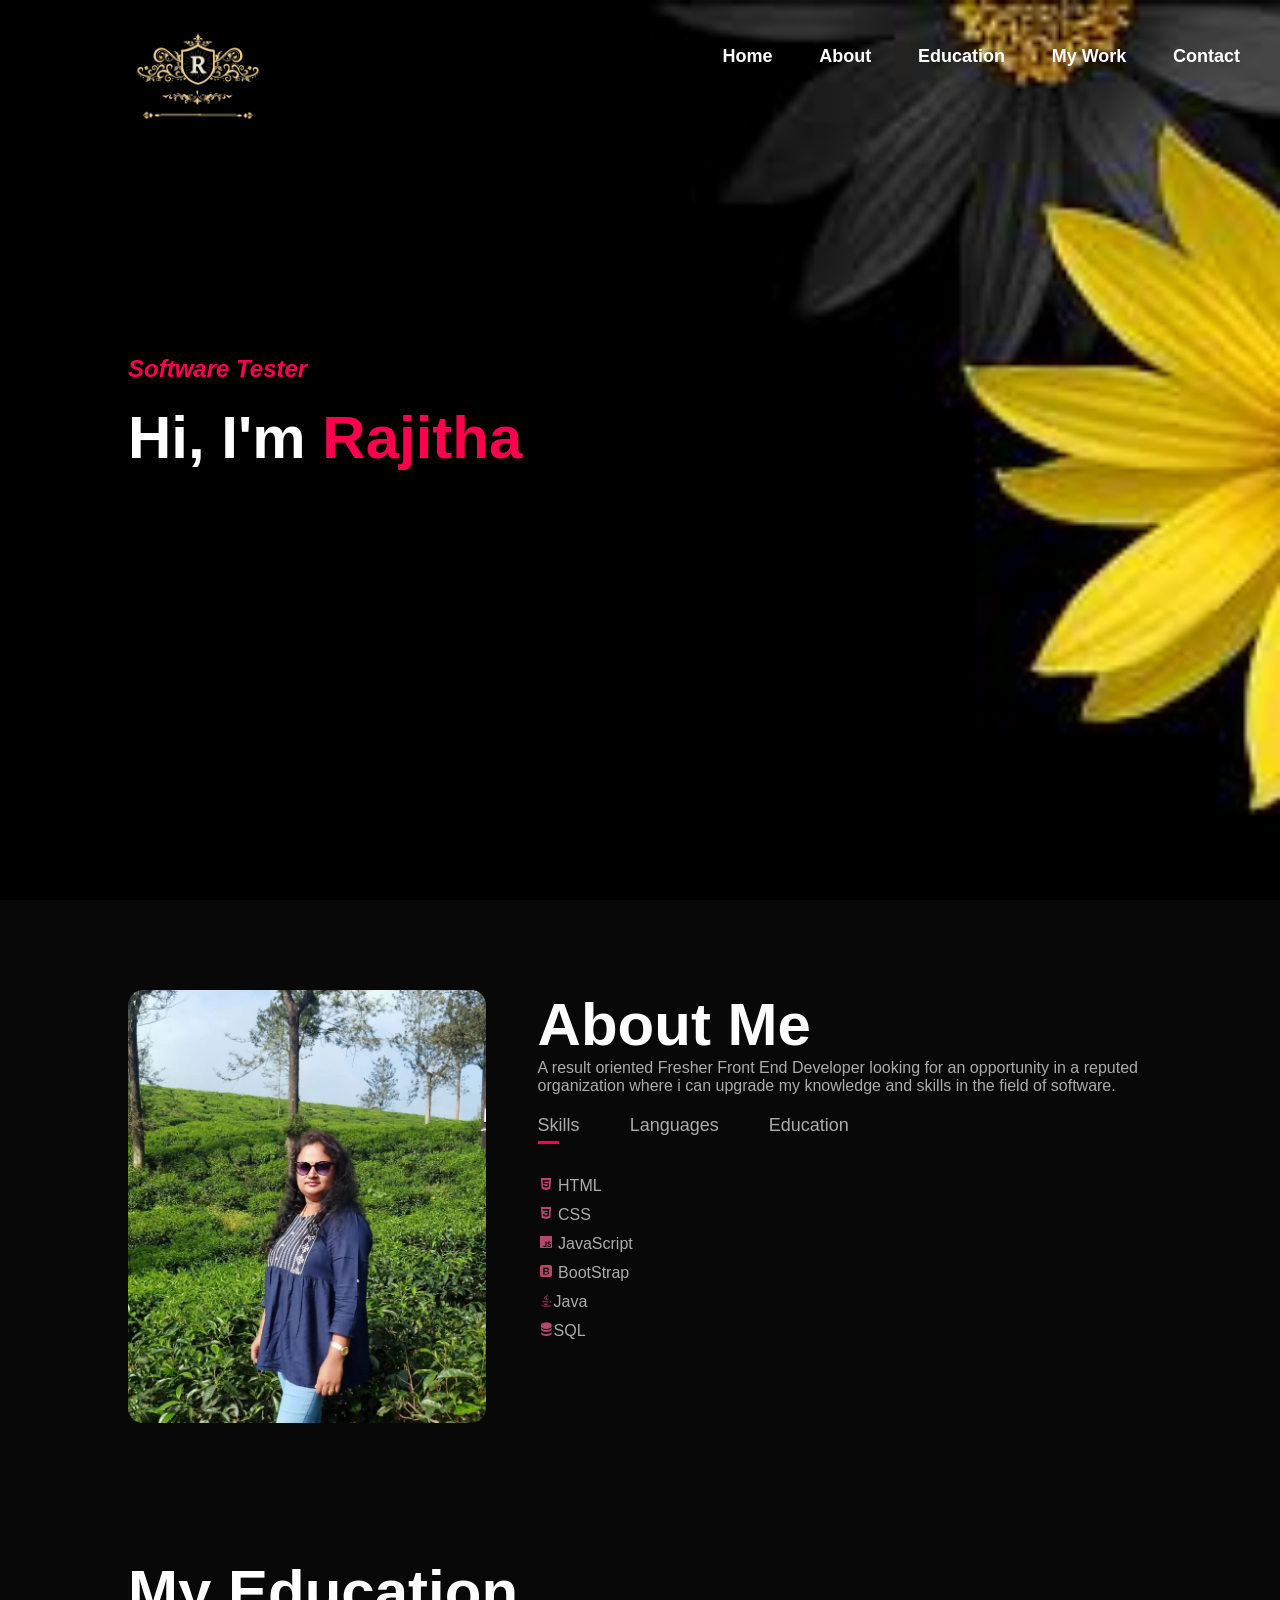
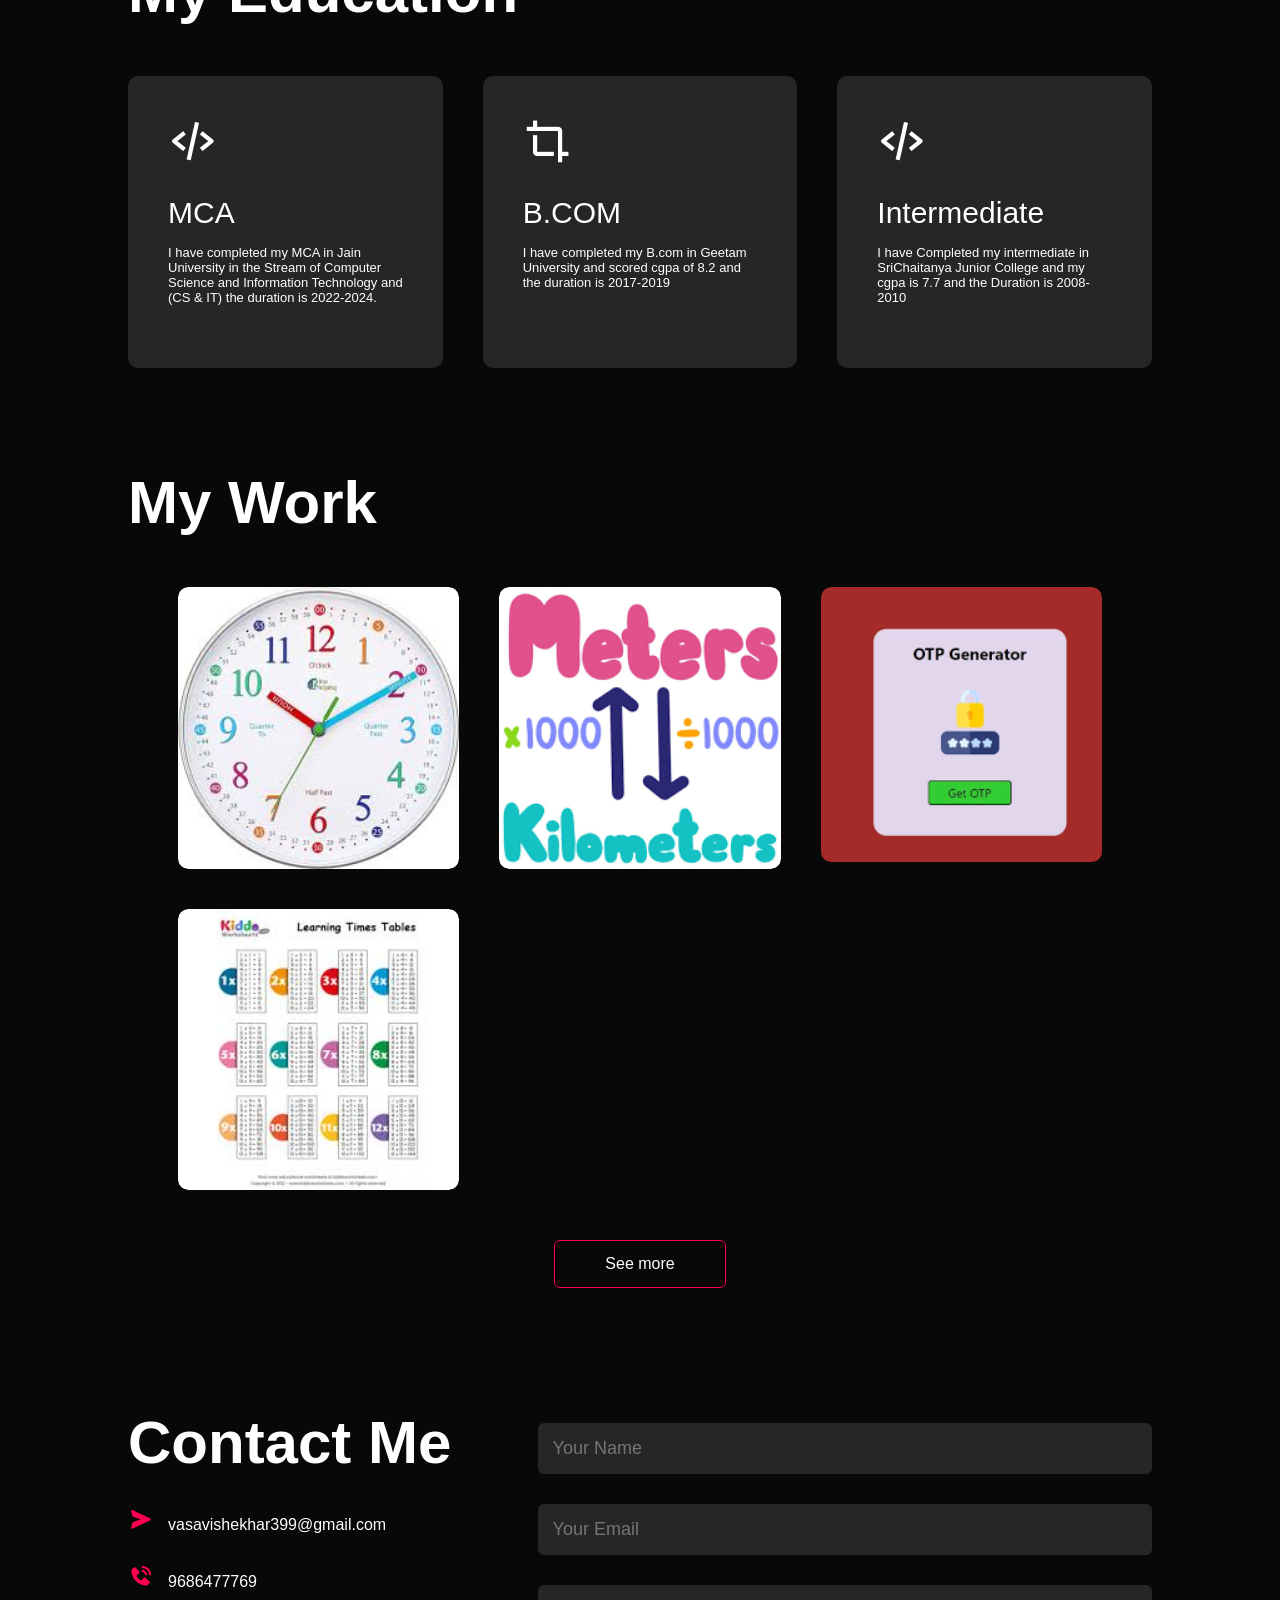
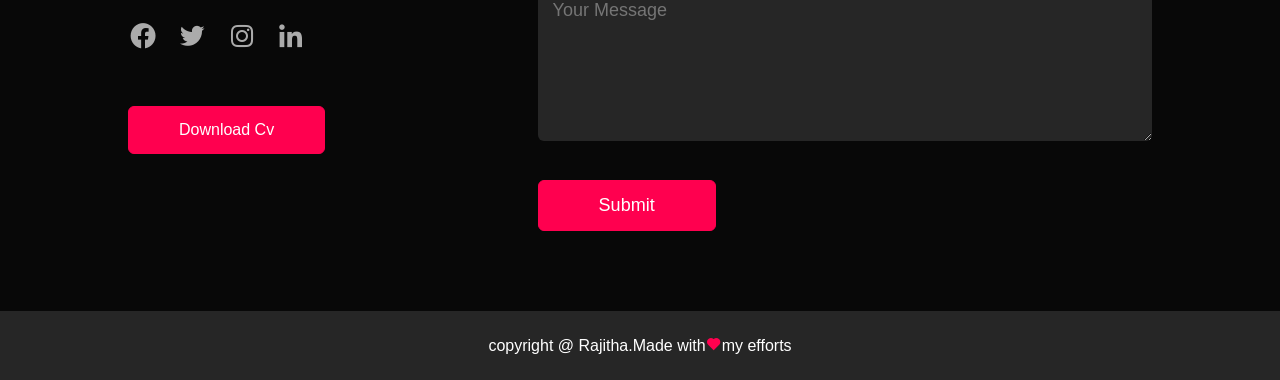
<file: index.html>
<!DOCTYPE html>
<html lang="en">
  <head>
    <meta charset="UTF-8" />
    <meta name="viewport" content="width=device-width, initial-scale=1.0" />
    <title>Personal Portfolio Website</title>
    <link rel="stylesheet" href="portfolio.css" />
    <link href="https://unpkg.com/boxicons@2.1.4/css/boxicons.min.css" rel="stylesheet" />
    <!-- <script src="https://Kit.fontawesome.com/c4254e24a8.js" crossorgin="anonymous"></script> -->
  </head>
  <body>
    <div id="header">
       <div class="container">
          <nav >

            <img src="2.png" class="logo" >
             <ul  id="sidemenu">
               <li><a href="#header">Home</a></li>
               <li><a href="#about">About</a></li>
               <li><a href="#services">Education</a></li>
               <li><a href="#portfolio">My Work</a></li>
               <li><a href="#contact">Contact</a></li>
              <i class="bx bx-x" onclick="closemenu()"></i>
             </ul>
             <i class="bx bx-menu" onclick="openmenu()"></i>
          </nav>
          <div class="header-text">
               <p class="web">Web Developer</p>
                <h1>Hi, I'm <span>Rajitha</span></h1>
          </div>
       </div>
    </div>
    <!--- ------ about---------- -- -->
   <div id="about">
      <div class="container">
         <div class="row">

            <div class="about-col-1">
                <img src="mypic2.jpg" />
            </div>

            <div class="about-col-2">
                 <h1 class="sub-title">About Me</h1>
                 <p>A result oriented Fresher Front End Developer looking for an opportunity in a reputed organization 
                    where i can upgrade my knowledge and skills in the field of software. </p>

           <div class="tab-titles">
              <p class="tab-links active-link" onclick="opentab('skills')"> Skills</p>
              <p class="tab-links" onclick="opentab('languages')">Languages</p>
              <p class="tab-links" onclick="opentab('education')">Education</p>
           </div>

           <div class="tab-contents active-tab" id="skills">
             <ul>
               <li><i class='bx bxl-html5' style='color:#b54769'></i> HTML</li>
               <li><i class='bx bxl-css3' style='color:#b54769'></i> CSS</li>
               <li><i class='bx bxl-javascript' style='color:#b54769'></i> JavaScript</li>
               <li><i class='bx bxl-bootstrap' style='color:#b54769'></i> BootStrap</li>
               <li><i class='bx bxl-java' style='color:#b54769'></i>Java</li>
               <li><i class='bx bxs-data'style='color:#b54769'></i>SQL</li>
             </ul>
           </div>

          <div class="tab-contents" id="languages">
            <ul>
              <li>English</li>
              <li>Telugu</li>
              <li>Hindi</li>
              <li>Kannada</li>
            </ul>
          </div>

          <div class="tab-contents" id="education">
            <ul>
              <li><span>2024</span><br>MCA</li>
              <li><span>2019</span><br>BCOM</li>
              <li><span>2008-2010</span><br>Intermediate</li>
              <li><span>2008</span><br>SSC</li>
            </ul>
          </div>

        </div>
      </div>
    </div>
  </div>

    <!-- ----------------services--------- -->
 <div id="services">
    <div class="container">
          <h1 class="sub-title">My Education</h1>
          <div class="services-list">
             <div>
              <i class='bx bx-code-alt'></i>
                 <h2>MCA</h2>
                 <p>I have completed my MCA in Jain University in the Stream of Computer Science and Information Technology and
                  (CS & IT)  the duration is 2022-2024.</p>
                 <a href="#"></a>
            </div>

            <div>
              <i class='bx bx-crop'></i>
                <h2>B.COM</h2>
                <p>I have completed my B.com in Geetam University  and scored cgpa of 8.2 and
                   the duration is 2017-2019</p>
                 <a href="#"></a>
            </div>

            <div>
                  <i class='bx bx-code-alt'></i>
                 <h2>Intermediate</h2>
                 <p>I have Completed my intermediate in SriChaitanya Junior College and my cgpa is 7.7 and 
                    the Duration is 2008-2010</p>
                 <a href="#"></a>
            </div>

            <!-- <div>
              <i class='bx bx-code-alt'></i>
             <h2>App Design</h2>
             <p> Lorem ipsum dolor sit amet, consectetur adipisicing elit. Vitae,
                quisquam eius fuga quaerat unde impedit illo ipsam iste reiciendis
                voluptas animi doloremque numquam exercitationem ab nemo doloribus
                velit eligendi odit?</p>
             <a href="#">Learn more</a>
        </div> -->

        </div>
      </div>
    </div>
    <!--------------Portfolio----------->
    <div id="portfolio">
        <div class="container">
            <h1 class="sub-title">My Work</h1>
            <div class="work-list">

               <div class="work">
                     <img src="imagesclockanalog.jpeg" >
                     <div class="layer">
                        <h3>AnalogClock</h3>
                         <p>This project makes use of JavaScript, HTML, and CSS.
                          AnalogClock is a tool we use to tell the current time 
                          using moving hands and a circular dial marked with
                          hours,minutes and sometimes seconds.   </p>
                         <a href=" https://9686477769.github.io/AnalogClock/" ><i class='bx bx-link-external'></i></a>
                     </div>
                </div>

              <div class="work">
                   <img src="imagescoverter.png" >
                   <div class="layer">
                       <h3>Converter</h3>
                       <p> This project makes use of JavaScript, HTML, and CSS.
                           This project has the ability to convert length between different dimensions. </p>
                       <a href="https://9686477769.github.io/converter/"><i class='bx bx-link-external'></i></a>
                  </div>
             </div>

             <div class="work">
                   <img src="imgotp.png" >
                   <div class="layer">
                       <h3>OTP-generator</h3>
                       <p> This project makes use of JavaScript, HTML, and CSS.
                           This project has the ability to generate otp(One Time Password). </p>
                       <a href=" https://9686477769.github.io/OTP-generator/"><i class='bx bx-link-external'></i></a>
                  </div>
             </div>

             <div class="work">
                  <img src="imagesmultiple2.jpeg" />
                   <div class="layer">
                         <h3>Multiplication Table Generator</h3>
                         <p> This project makes use of JavaScript, HTML, and CSS.
                             This project generates a table showing the product of
                             numbers.it can be useful for practicing Multiplication 
                             facts or for quick reference.</p>
                         <a href=" https://9686477769.github.io/Mulitiplication-generater/"><i class='bx bx-link-external'></i></a>
                   </div>
             </div>

         </div>
                         <a href="#" class="btn">See more</a>
       </div>
     </div>

    <!--------- contact--------- -->
    <div id="contact">
      <div class="container">
        <div class="row">

           <div class="contact-left">
                   <h1 class="sub-title">Contact Me</h1>
                   <p><i class="bx bxs-send"></i>vasavishekhar399@gmail.com</p>
                   <p><i class="bx bxs-phone-call"></i>9686477769</p>
              <div class="social-icons">
                   <a href=""><i class="bx bxl-facebook-circle"></i></a>
                   <a href=""><i class="bx bxl-twitter"></i></a>
                   <a href=""><i class="bx bxl-instagram"></i></a>
                   <a href=""><i class="bx bxl-linkedin"></i></a>
              </div>
                <a href="RAJITHA's Resume HTML,CSS,JAVASCRIPT.pdf" download class="btn btn2">Download Cv</a>
          </div>

            <div class="contact-right">
               <form>
                  <input type="text" name="Name" placeholder="Your Name" requried >
                  <input  type="email" name="Email" placeholder="Your Email"  required >
                  <textarea name="Message"rows="6" placeholder="Your Message" ></textarea>
                  <button type="submit" class="btn btn2">Submit</button>
              </form>
           </div>

        </div>
    </div>
           <div class="copyright">
              <p>copyright @ Rajitha.Made with<i class="bx bxs-heart"></i>my efforts</p>
</div>

    <script>

      var tablinks = document.getElementsByClassName("tab-links");
      var tabcontents = document.getElementsByClassName("tab-contents");

      function opentab(tabname){
        for(tablink of tablinks){
          tablink.classList.remove("active-link");
        }
        for(tabcontent of tabcontents){
          tabcontent.classList.remove("active-tab");
        }
        event.currentTarget.classList.add("active-link");
        document.getElementById(tabname).classList.add("active-tab");
      }
    </script>

    <script>
      var sidemenu = document.getElementById("sidemenu");

      function openmenu(){
        sidemenu.style.right = "0";
      }
      function closemenu(){
        sidemenu.style.right = "-200px";
      }
    </script>
    
    <script>
      function array(){
        let a=["Fronted Developer","Software Tester","Web Developer"]
        let index = Math.floor(Math.random()*a.length)
        let output = document.querySelector(".web")
        output.innerHTML=a[index];
      }  
      setInterval(array,1000);


      // function changeColor(){
      //      let web = document.querySelector('.web').style.backgroundColor ='#F138DB';
      //   }
      //   setInterval(changeColor,5000);
      
    </script>
  </body>
</html>
</file>
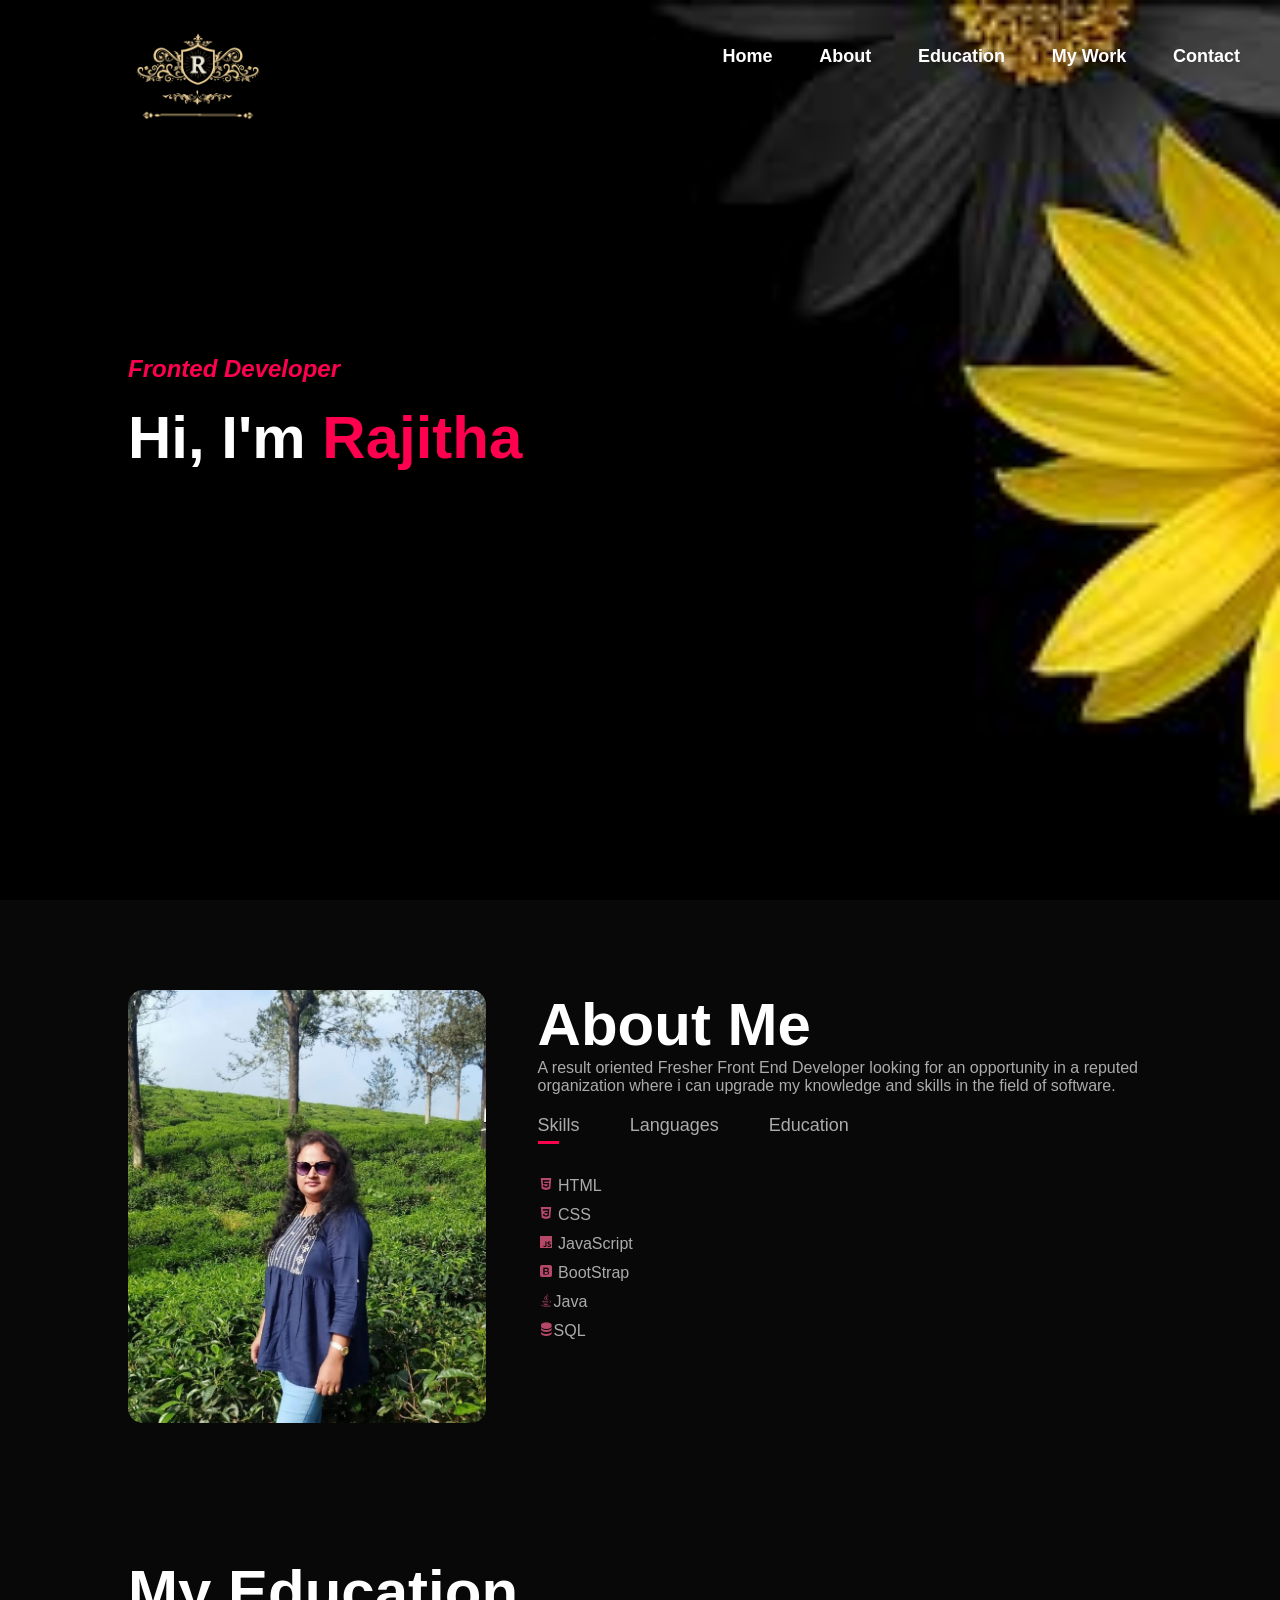
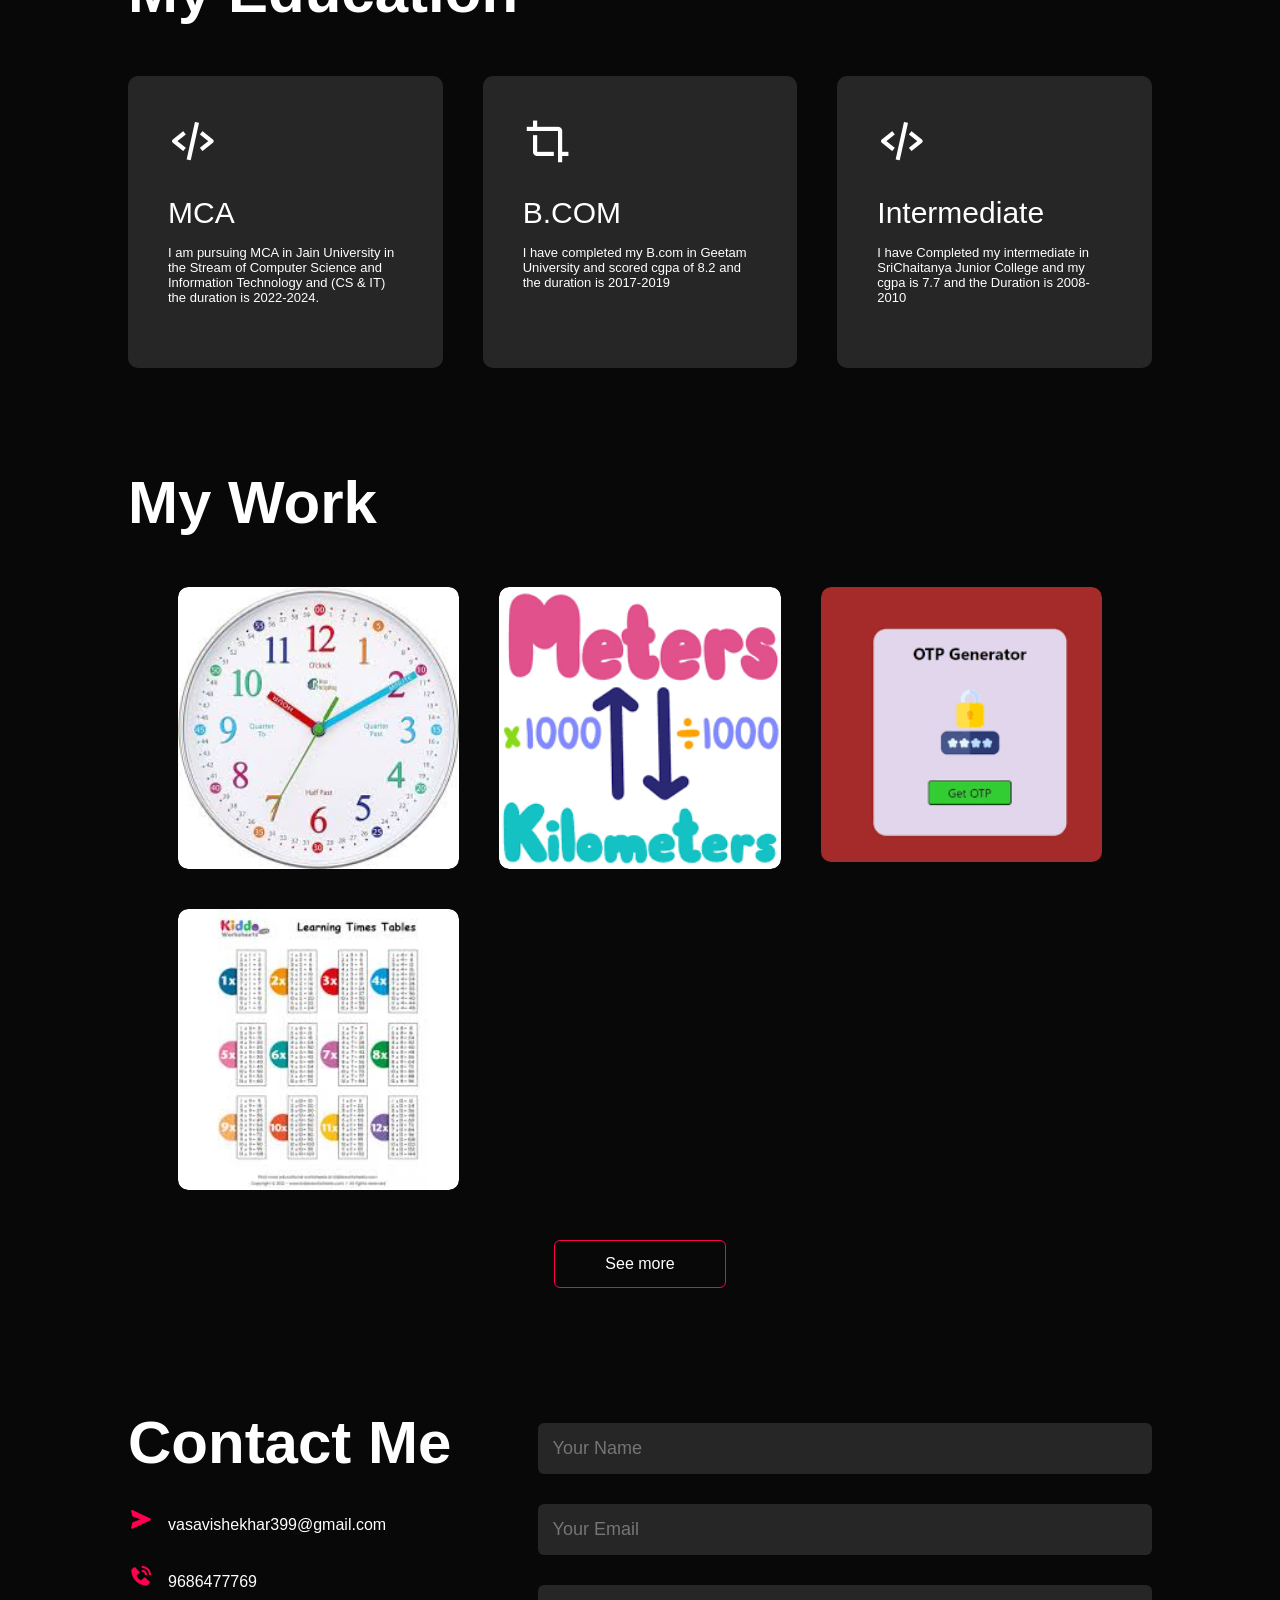
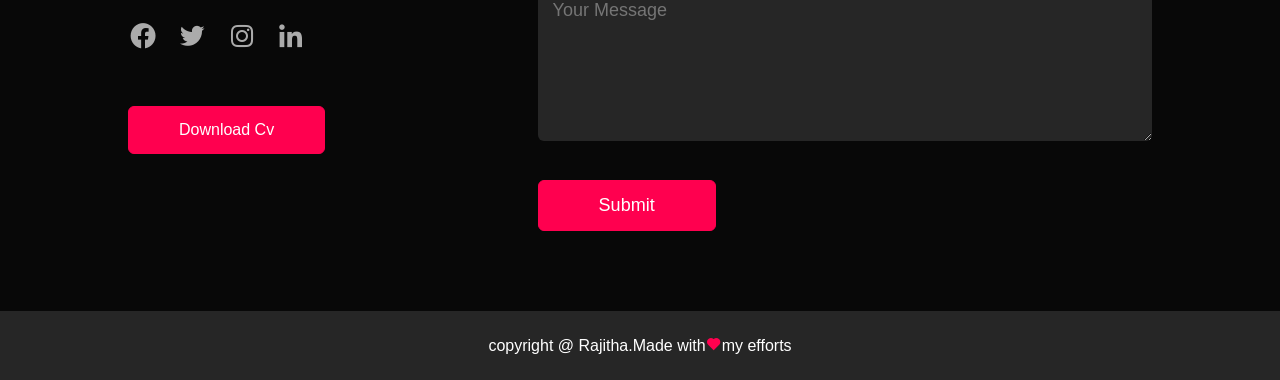
<file: portfolio.html>
<!DOCTYPE html>
<html lang="en">
  <head>
    <meta charset="UTF-8" />
    <meta name="viewport" content="width=device-width, initial-scale=1.0" />
    <title>Personal Portfolio Website</title>
    <link rel="stylesheet" href="portfolio.css" />
    <link href="https://unpkg.com/boxicons@2.1.4/css/boxicons.min.css" rel="stylesheet" />
    <!-- <script src="https://Kit.fontawesome.com/c4254e24a8.js" crossorgin="anonymous"></script> -->
  </head>
  <body>
    <div id="header">
       <div class="container">
          <nav >

            <img src="2.png" class="logo" >
             <ul  id="sidemenu">
               <li><a href="#header">Home</a></li>
               <li><a href="#about">About</a></li>
               <li><a href="#services">Education</a></li>
               <li><a href="#portfolio">My Work</a></li>
               <li><a href="#contact">Contact</a></li>
              <i class="bx bx-x" onclick="closemenu()"></i>
             </ul>
             <i class="bx bx-menu" onclick="openmenu()"></i>
          </nav>
          <div class="header-text">
               <p class="web">Web Developer</p>
                <h1>Hi, I'm <span>Rajitha</span></h1>
          </div>
       </div>
    </div>
    <!--- ------ about---------- -- -->
   <div id="about">
      <div class="container">
         <div class="row">

            <div class="about-col-1">
                <img src="mypic2.jpg" />
            </div>

            <div class="about-col-2">
                 <h1 class="sub-title">About Me</h1>
                 <p>A result oriented Fresher Front End Developer looking for an opportunity in a reputed organization 
                    where i can upgrade my knowledge and skills in the field of software. </p>

           <div class="tab-titles">
              <p class="tab-links active-link" onclick="opentab('skills')"> Skills</p>
              <p class="tab-links" onclick="opentab('languages')">Languages</p>
              <p class="tab-links" onclick="opentab('education')">Education</p>
           </div>

           <div class="tab-contents active-tab" id="skills">
             <ul>
               <li><i class='bx bxl-html5' style='color:#b54769'></i> HTML</li>
               <li><i class='bx bxl-css3' style='color:#b54769'></i> CSS</li>
               <li><i class='bx bxl-javascript' style='color:#b54769'></i> JavaScript</li>
               <li><i class='bx bxl-bootstrap' style='color:#b54769'></i> BootStrap</li>
               <li><i class='bx bxl-java' style='color:#b54769'></i>Java</li>
               <li><i class='bx bxs-data'style='color:#b54769'></i>SQL</li>
             </ul>
           </div>

          <div class="tab-contents" id="languages">
            <ul>
              <li>English</li>
              <li>Telugu</li>
              <li>Hindi</li>
              <li>Kannada</li>
            </ul>
          </div>

          <div class="tab-contents" id="education">
            <ul>
              <li><span>2024</span><br>MCA</li>
              <li><span>2019</span><br>BCOM</li>
              <li><span>2008-2010</span><br>Intermediate</li>
              <li><span>2008</span><br>SSC</li>
            </ul>
          </div>

        </div>
      </div>
    </div>
  </div>

    <!-- ----------------services--------- -->
 <div id="services">
    <div class="container">
          <h1 class="sub-title">My Education</h1>
          <div class="services-list">
             <div>
              <i class='bx bx-code-alt'></i>
                 <h2>MCA</h2>
                 <p>I am pursuing MCA in Jain University in the Stream of Computer Science and Information Technology and
                  (CS & IT)  the duration is 2022-2024.</p>
                 <a href="#"></a>
            </div>

            <div>
              <i class='bx bx-crop'></i>
                <h2>B.COM</h2>
                <p>I have completed my B.com in Geetam University  and scored cgpa of 8.2 and
                   the duration is 2017-2019</p>
                 <a href="#"></a>
            </div>

            <div>
                  <i class='bx bx-code-alt'></i>
                 <h2>Intermediate</h2>
                 <p>I have Completed my intermediate in SriChaitanya Junior College and my cgpa is 7.7 and 
                    the Duration is 2008-2010</p>
                 <a href="#"></a>
            </div>

            <!-- <div>
              <i class='bx bx-code-alt'></i>
             <h2>App Design</h2>
             <p> Lorem ipsum dolor sit amet, consectetur adipisicing elit. Vitae,
                quisquam eius fuga quaerat unde impedit illo ipsam iste reiciendis
                voluptas animi doloremque numquam exercitationem ab nemo doloribus
                velit eligendi odit?</p>
             <a href="#">Learn more</a>
        </div> -->

        </div>
      </div>
    </div>
    <!--------------Portfolio----------->
    <div id="portfolio">
        <div class="container">
            <h1 class="sub-title">My Work</h1>
            <div class="work-list">

               <div class="work">
                     <img src="imagesclockanalog.jpeg" >
                     <div class="layer">
                        <h3>AnalogClock</h3>
                         <p>This project makes use of JavaScript, HTML, and CSS.
                          AnalogClock is a tool we use to tell the current time 
                          using moving hands and a circular dial marked with
                          hours,minutes and sometimes seconds.   </p>
                         <a href=" https://9686477769.github.io/AnalogClock/" ><i class='bx bx-link-external'></i></a>
                     </div>
                </div>

              <div class="work">
                   <img src="imagescoverter.png" >
                   <div class="layer">
                       <h3>Converter</h3>
                       <p> This project makes use of JavaScript, HTML, and CSS.
                           This project has the ability to convert length between different dimensions. </p>
                       <a href="https://9686477769.github.io/converter/"><i class='bx bx-link-external'></i></a>
                  </div>
             </div>

             <div class="work">
                   <img src="imgotp.png" >
                   <div class="layer">
                       <h3>OTP-generator</h3>
                       <p> This project makes use of JavaScript, HTML, and CSS.
                           This project has the ability to generate otp(One Time Password). </p>
                       <a href=" https://9686477769.github.io/OTP-generator/"><i class='bx bx-link-external'></i></a>
                  </div>
             </div>

             <div class="work">
                  <img src="imagesmultiple2.jpeg" />
                   <div class="layer">
                         <h3>Multiplication Table Generator</h3>
                         <p> This project makes use of JavaScript, HTML, and CSS.
                             This project generates a table showing the product of
                             numbers.it can be useful for practicing Multiplication 
                             facts or for quick reference.</p>
                         <a href=" https://9686477769.github.io/Mulitiplication-generater/"><i class='bx bx-link-external'></i></a>
                   </div>
             </div>

         </div>
                         <a href="#" class="btn">See more</a>
       </div>
     </div>

    <!--------- contact--------- -->
    <div id="contact">
      <div class="container">
        <div class="row">

           <div class="contact-left">
                   <h1 class="sub-title">Contact Me</h1>
                   <p><i class="bx bxs-send"></i>vasavishekhar399@gmail.com</p>
                   <p><i class="bx bxs-phone-call"></i>9686477769</p>
              <div class="social-icons">
                   <a href=""><i class="bx bxl-facebook-circle"></i></a>
                   <a href=""><i class="bx bxl-twitter"></i></a>
                   <a href=""><i class="bx bxl-instagram"></i></a>
                   <a href=""><i class="bx bxl-linkedin"></i></a>
              </div>
                <a href="RAJITHA's Resume HTML,CSS,JAVASCRIPT.pdf" download class="btn btn2">Download Cv</a>
          </div>

            <div class="contact-right">
               <form>
                  <input type="text" name="Name" placeholder="Your Name" requried >
                  <input  type="email" name="Email" placeholder="Your Email"  required >
                  <textarea name="Message"rows="6" placeholder="Your Message" ></textarea>
                  <button type="submit" class="btn btn2">Submit</button>
              </form>
           </div>

        </div>
    </div>
           <div class="copyright">
              <p>copyright @ Rajitha.Made with<i class="bx bxs-heart"></i>my efforts</p>
</div>

    <script>

      var tablinks = document.getElementsByClassName("tab-links");
      var tabcontents = document.getElementsByClassName("tab-contents");

      function opentab(tabname){
        for(tablink of tablinks){
          tablink.classList.remove("active-link");
        }
        for(tabcontent of tabcontents){
          tabcontent.classList.remove("active-tab");
        }
        event.currentTarget.classList.add("active-link");
        document.getElementById(tabname).classList.add("active-tab");
      }
    </script>

    <script>
      var sidemenu = document.getElementById("sidemenu");

      function openmenu(){
        sidemenu.style.right = "0";
      }
      function closemenu(){
        sidemenu.style.right = "-200px";
      }
    </script>
    
    <script>
      function array(){
        let a=["Fronted Developer","Software Tester","Web Developer"]
        let index = Math.floor(Math.random()*a.length)
        let output = document.querySelector(".web")
        output.innerHTML=a[index];
      }  
      setInterval(array,1000);


      // function changeColor(){
      //      let web = document.querySelector('.web').style.backgroundColor ='#F138DB';
      //   }
      //   setInterval(changeColor,5000);
      
    </script>
  </body>
</html>
</file>
<file: portfolio.css>
*{
    margin: 0;
    padding: 0;
    font-family: 'poppins',sans-serif;
    box-sizing: border-box;
    
}
html{
    scroll-behavior: smooth;
   
}

body{
    background-color:#080808;
    color: #fff;
}
   
 #sidemenu{
    position: fixed;
   top: 30px;
   right: 20px;
   font-size: x-large;
   font-weight: 600;
    
 } 

 

#header{
    width: 100%;
    height: 100vh;
    background-image: url(flower\ img.jpeg);
    background-size: cover;
    background-position: center;
}
.container{
    padding: 10px 10%;
}
.web{
    font-size: x-large;
    font-weight: 600;
    font-style: italic;
    color: #ff004f;   
}
nav{
    display:flex;
    align-items: center;
    justify-content: space-between;
    flex-wrap:wrap ;
    /* background: black;
   position: fixed; */
}
.logo{
    width: 140px;
    
}
nav ul li{
    display: inline-block;
    list-style: none;
    margin: 10px 20px;

}
nav ul li a{
    color: #fff;
    text-decoration: none;
    font-size: 18px;
    position: relative;
   
}
nav ul li a::after{
    content:'';
    width: 0;
    height: 3px;
    background: #ff004f;
    position: absolute;
    left: 0;
    bottom: -6px;
    transition:0.5s ;
}
nav ul li a:hover::after{
    width: 100%;
}
.header-text{
margin-top:20%;
font-size:30px;
}
.header-text h1{
    font-size: 60px;
    margin-top: 20px;
}
.header-text h1 span{
    color: #ff004f;
}
/* -------about--------- */

#about{
    padding: 80px 0;
    color: #ababab;
}
.row{
    display: flex;
     justify-content: space-between;
     flex-wrap: wrap;
}
.about-col-1{
    flex-basis: 35%;
}
.about-col-1 img{
    width: 100%;
    border-radius: 15px;
}
.about-col-2{
    flex-basis: 60%;   
}
.sub-title{
    font-size: 60px;
    font-weight: 600;
    color: #fff;

}
.tab-titles{
    display: flex;
    margin: 20px 0 40px;
}
.tab-links{
    margin-right: 50px;
    font-size: 18px;
    font-weight: 500;
    cursor: pointer;
    position: relative;
}
.tab-links::after{
    content: '';
    width:0;
    height: 3px;
    background: #ff004f;
    position: absolute;
    left: 0;
    bottom: -8px;
    transition: 0.5s;
}
.tab-links.active-link::after{
    width: 50%;
}
.tab-contents ul li{
    list-style: none;
    margin: 10px 0;
 }
 .tab-contents ul li span{
    color: #b54769;
    font-size: 14px;  
 }
 .tab-contents{
    display: none;
 }
 .tab-contents.active-tab{
    display: block;
 }
 /* -------services---- */
 #services{
    padding: 30px 0;
 }
 .services-list{
    display: grid;
    /* display: flex; */
    grid-template-columns: repeat(auto-fit,minmax(250px,1fr));
    grid-gap: 40px;
    margin-top: 50px;
 }
 .services-list div{
    background: #262626;
    padding: 40px;
    font-size: 13px;
    font-weight: 300;
    border-radius: 10px;
    transition: background 0.5s,transform 0.5s;
 }
 .services-list div i{
     font-size: 50px;
     margin-bottom: 30px;
 }
 .services-list div h2{
    font-size: 30px;
    font-weight: 500;
    margin-bottom: 15px;
 }
 .services-list div a{
    text-decoration: none;
    color: #fff;
    font-size: 12px;
    margin-top: 20px;
    display: inline-block;
 }
 .services-list div:hover{
    background: #ff004f;
    transform: translateY(-10px);
 }
 /* -----portfolio-------- */
 #portfolio{
    padding: 50px 0;
    display: grid;
 }
 
 .work-list{
    display: grid;
    grid-template-columns: repeat(auto-fit,minmax(255px,1fr));
    grid-gap: 40px;
    margin: 50px;
 }
 .work{
    border-radius: 10px;
    position: relative;
    overflow: hidden;
 }
 .work img{
    width: 100%;
    border-radius: 10px;
    /* margin: 10px; */
    display: block;
    /* grid-column: 5px 5px 5px; */
    transition: transform 0.5s;

 }
 .layer{
    width: 100%;
    height: 0;
    background:linear-gradient(rgba(0,0,0,0.6),#ff004f);
    border-radius: 10px;
    position: absolute;
    left: 0;
    bottom: 0;
    overflow: hidden;
    display: flex;
    align-items: center;
    justify-content: center;
    flex-direction: column;
    padding: 0 40px;
    text-align: center;
    font-size: 14px;
    transition: height 0.5s;

 }
 .layer h3{
    font-weight: 500;
    margin-bottom: 20px;
 }
 .layer a{
    margin-top: 20px;
    color: #ff004f;
    text-decoration: none;
    font-size: 18px;
    line-height: 60px;
    background: #fff;
    width: 60px;
    height: 60px;
    border-radius: 50%;
    text-align: center;
 }
 .work:hover img{
   transform: scale(1.1);
 } 
 .work:hover .layer{
       height: 100%;
 }
 .btn{
    display: block;
    margin: 50px auto;
    width: fit-content;
    border: 1px solid #ff004f;
    padding: 14px 50px;
    border-radius: 6px;
    text-decoration: none;
    color: #fff;
    transition: background 0.5s;
 }
 .btn:hover{
    background: #ff004f;
}
/* -------Contact-------- */
.contact-left{
    flex-basis: 35%;
}
.contact-right{
    flex-basis: 60%;
}
.contact-left p{
    margin-top: 30px;
}
.contact-left p i{
  color: #ff004f; 
  margin-right: 15px; 
  font-size: 25px;
}
.social-icons{
    margin-top: 30px;
}
.social-icons a{
    text-decoration: none;
    font-size: 30px;
    margin-right: 15px;
    color: #ababab;
    display: inline-block;
    transition: transform 0.5s;    
}
.social-icons a:hover{
    color: #ff004f;
    transform: translateY(-5px);
}
.btn.btn2{
    display: inline-block;
    background: #ff004f;
}
.contact-right form{
    width: 100%;
}
form input, form textarea{
    width: 100%;
    border: 0;
    outline: none;background: #262626;
    padding: 15px;
    margin: 15px 0;
    color: #fff;
    font-size: 18px;
    border-radius: 6px;
}
form .btn2{
    padding: 14px 60px;
    font-size: 18px;
    margin-top: 20px;
    cursor: pointer;
}
.copyright{
    width: 100%;
    text-align: center;
    padding: 25px 0;
    background: #262626;
    font-weight: 300;
    margin-top: 20px;
}
.copyright i{
    color: #ff004f;
}
/* ----CSS for small screen---- */
nav .bx{
    display: none;
}

@media only screen and (max-width:600px){

    #header{
        background-image: url(Horizontalimg.jpg);
     }
     .header-text{
        margin-top: 100%;
        font-size: 16px;
     }
     .header-text h1{
        font-size: 30px;
     }
     nav .bx{
        display: block;
        font-size: 25px;
    }
    nav ul{
        background: #ff004f;
        position: fixed;
        top: 0;
        right: -200px;
        width: 200px;
        height: 100vh;
        padding-top:50px ;
        z-index: 2;
        transition: 0.5s;
    }
    nav ul li{
        display: block;
        margin:25px ;
    }
    nav ul .bx{
        position: absolute;
        top:25px;
        left: 25px;
        cursor: pointer;
     }
     .sub-title{
        font-size: 40px;
    }
    .about-col-1,.about-col-2{
        flex-basis: 100%;
    }
    .about-col-1{
        margin-bottom: 30px;     
  }
  .about-col-2{
    font-size: 14px; 
  }
  .tab-links{
    font-size: 16px;
    margin-right: 20px;
  }
  .contact-left, .contact-right{
    flex-basis: 100%;
  }
  .copyright{
    font-size: 14px;
  }
 
}
</file>
